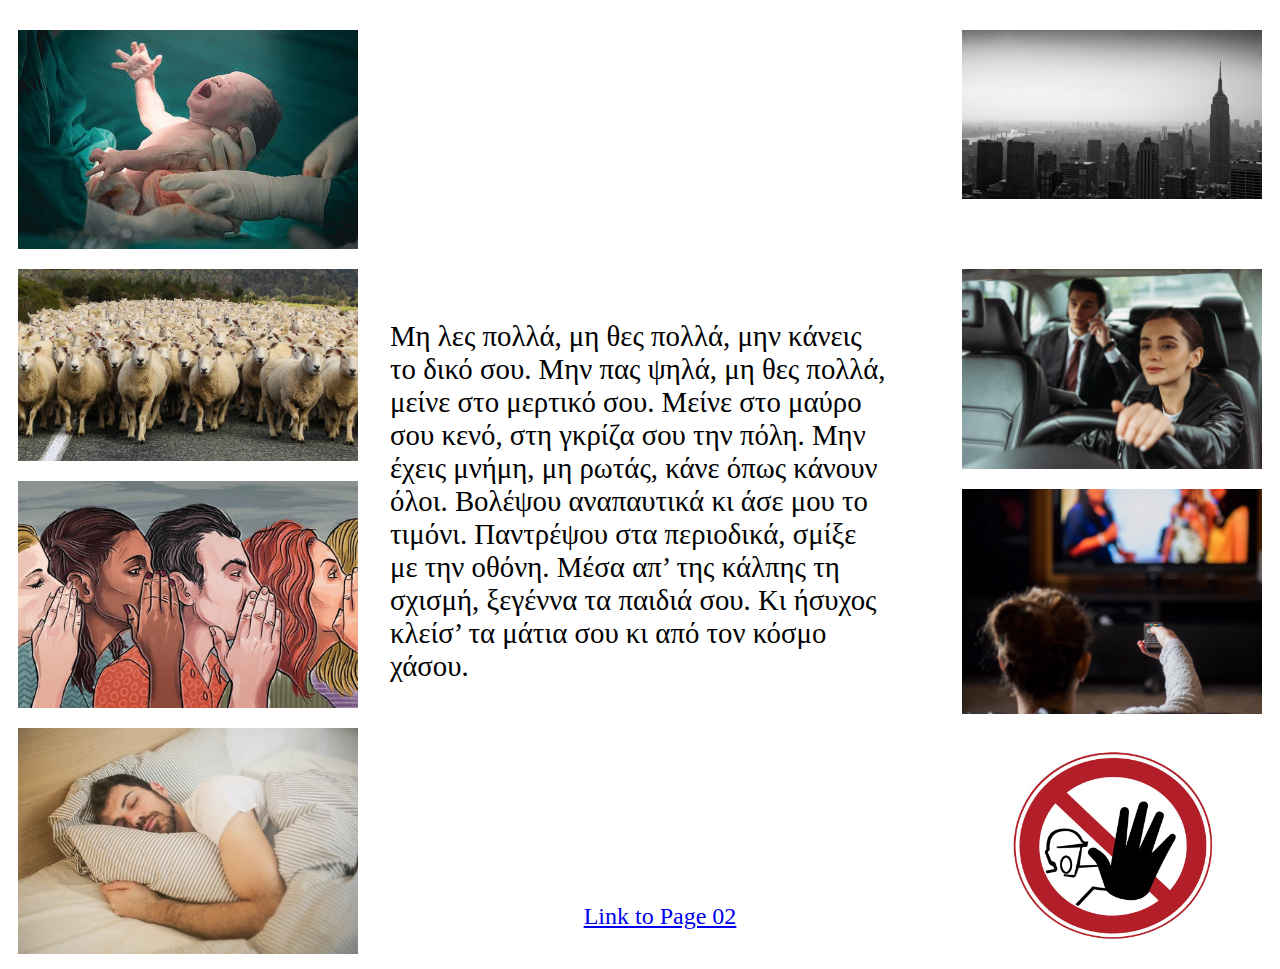
<file: w09-html/index.html>
<!DOCTYPE html>
  <html lang="en" dir="ltr">
    <head>
      <meta charset="utf-8">
      <title></title>
      <link rel="stylesheet" href="style2.css">
    </head>
    <body>
      <img class="left" src="birth.jpeg" alt = "Colorful Image">
      <img class="right" src="grey city.jpeg" alt = "Colorful Image">
        <img class="left" src="herd of sheep.jpeg" alt = "Colorful Image">
          <img class="right" src="taxi.jpeg" alt = "Colorful Image">
            <img class="left" src="gossip.jpeg" alt = "Colorful Image">
              <img class="right" src="tv.png" alt = "Colorful Image">
                <img class="left" src="sleep.jpeg" alt = "Colorful Image">
                <img class = "right" src="no.jpeg" alt = "Colorful Image">
                

      <p>
        Μη λες πολλά, μη θες πολλά, μην κάνεις το δικό σου.
      Μην πας ψηλά, μη θες πολλά, μείνε στο μερτικό σου.
      Μείνε στο μαύρο σου κενό, στη γκρίζα σου την πόλη.
      Μην έχεις μνήμη, μη ρωτάς, κάνε όπως κάνουν όλοι.
      Βολέψου αναπαυτικά κι άσε μου το τιμόνι.
      Παντρέψου στα περιοδικά, σμίξε με την οθόνη.
      Μέσα απ’ της κάλπης τη σχισμή, ξεγέννα τα παιδιά σου.
      Κι ήσυχος κλείσ’ τα μάτια σου κι από τον κόσμο χάσου.
    </p>


      <a href=index2.html > Link to Page 02 </a>



    </body>
  </html>
</file>
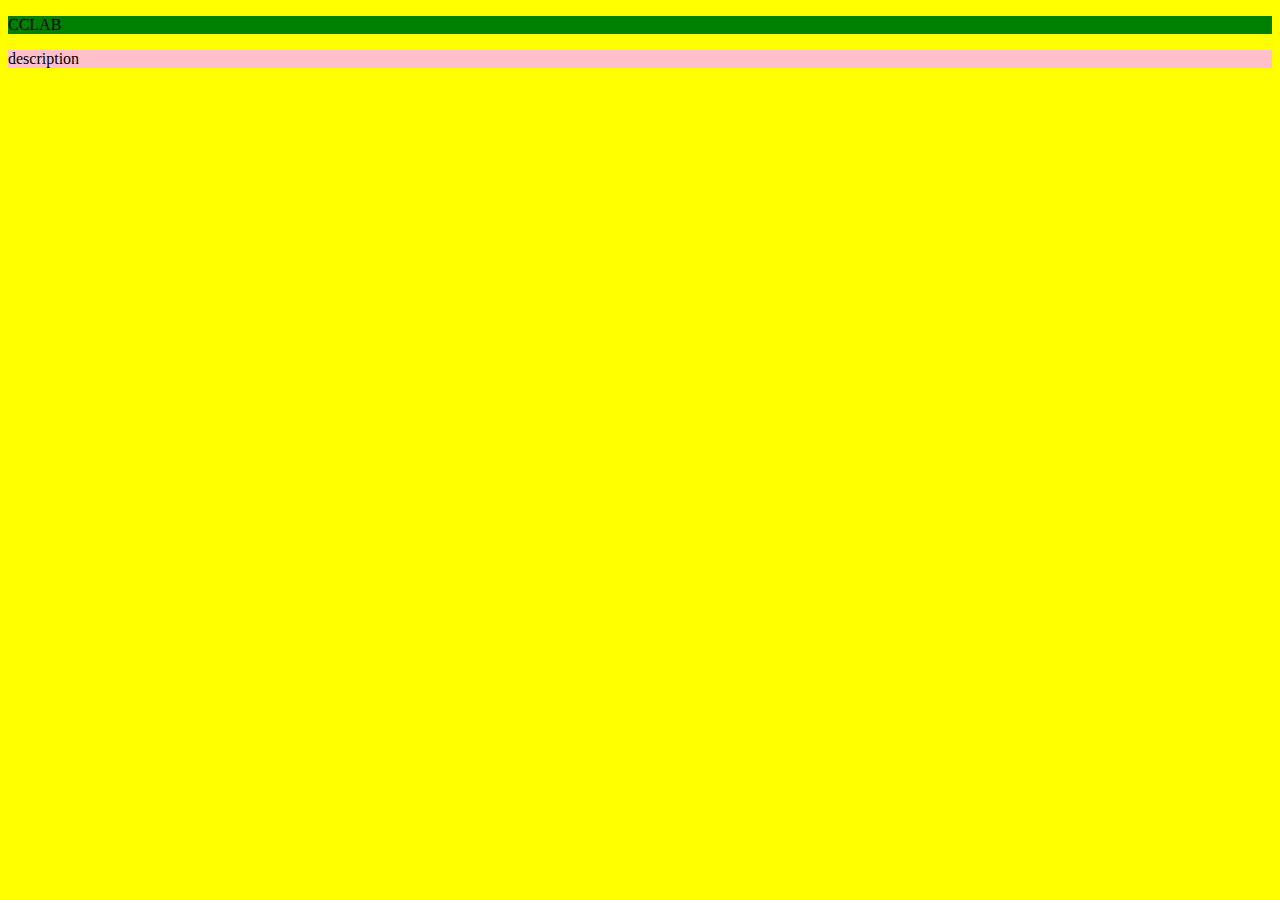
<file: w10-css-position/index.html>
<!DOCTYPE html>
<html lang="en" dir="ltr">
  <head>
    <meta charset="utf-8">
    <title></title>
    <link rel="stylesheet" href="css/style.css">
  </head>
  <body>

    <div class="box">
      <p class="title">CCLAB</p>
      <p class="description">description</p>
    </div>

  </body>
</html>
</file>
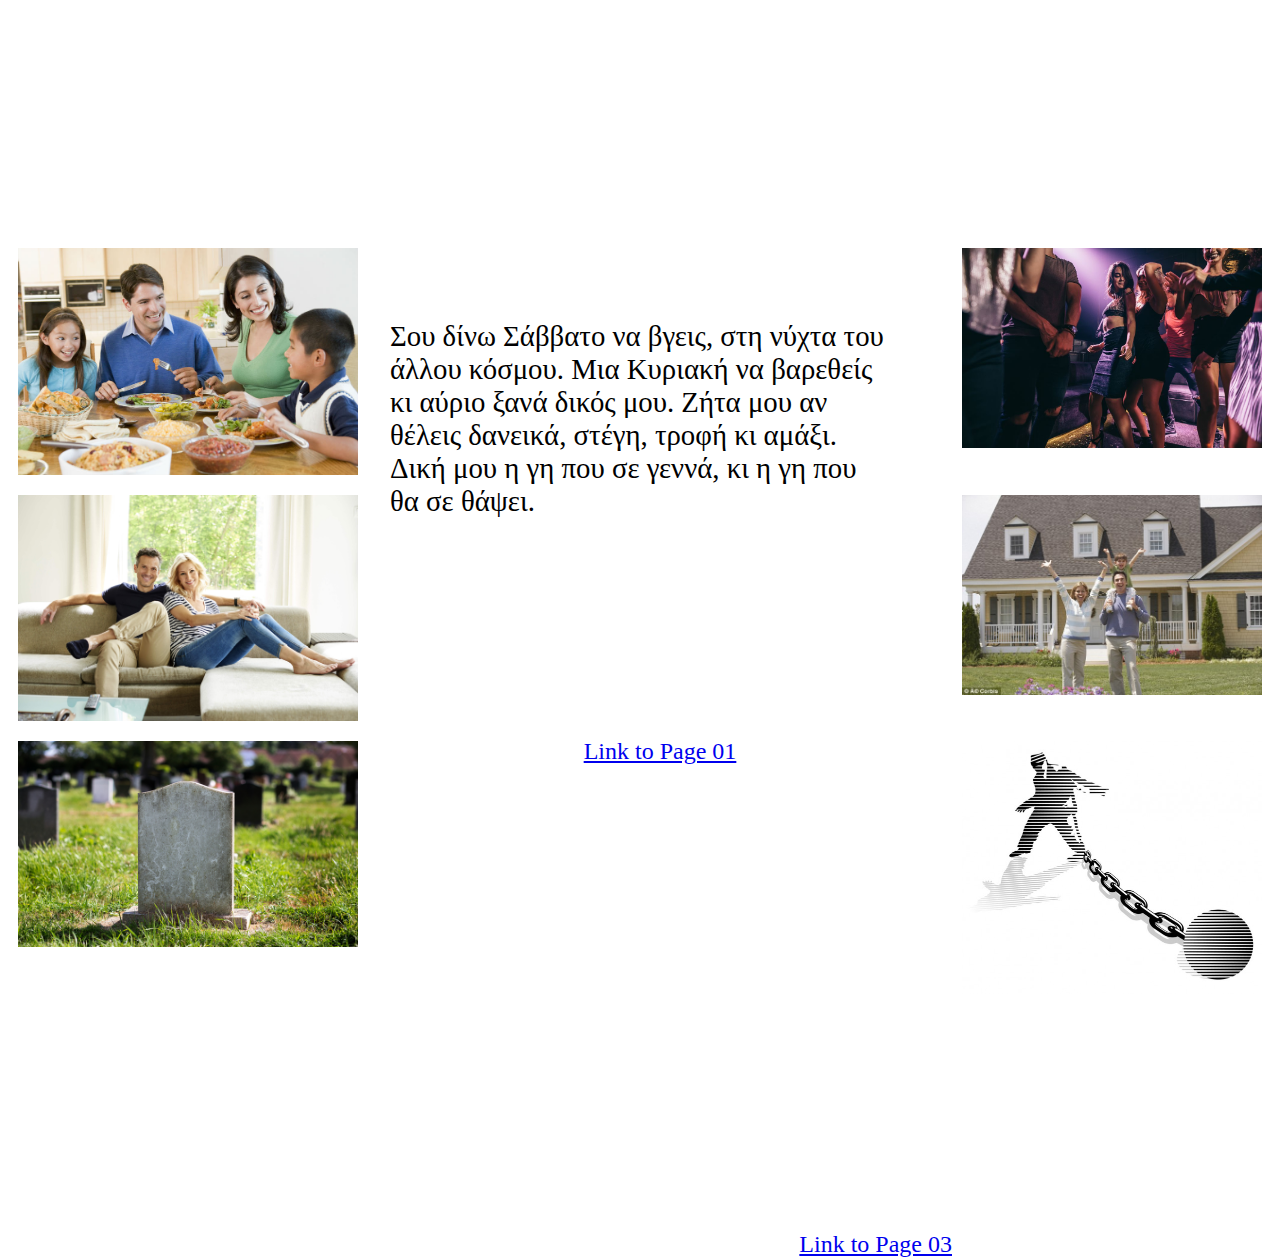
<file: w09-html/index2.html>
<!DOCTYPE html>
<html lang="en" dir="ltr">
  <head>
    <meta charset="utf-8">
    <title></title>
    <link rel="stylesheet" href="style2.css">
  </head>
  <body>


  <p>
    Σου δίνω Σάββατο να βγεις, στη νύχτα του άλλου κόσμου.
    Μια Κυριακή να βαρεθείς κι αύριο ξανά δικός μου.
    Ζήτα μου αν θέλεις δανεικά, στέγη, τροφή κι αμάξι.
    Δική μου η γη που σε γεννά, κι η γη που θα σε θάψει.
</p>

<img class = "left" src="lunch.jpeg" alt = "Colorful Image">
<img class = "right" src="club.jpeg" alt = "Colorful Image">
<img class = "left" src="couple-sofa.jpeg" alt = "Colorful Image">
<img class = "right"src="fam.jpeg" alt = "Colorful Image">
<img class = "left" src="grave.jpeg" alt = "Colorful Image">
<img class = "right" src="dependent.jpeg" alt = "Colorful Image">

  <a href=index1.html > Link to Page 01 </a>
  <a class="right" href=index3.html > Link to Page 03 </a>

  </body>
</html>
</file>
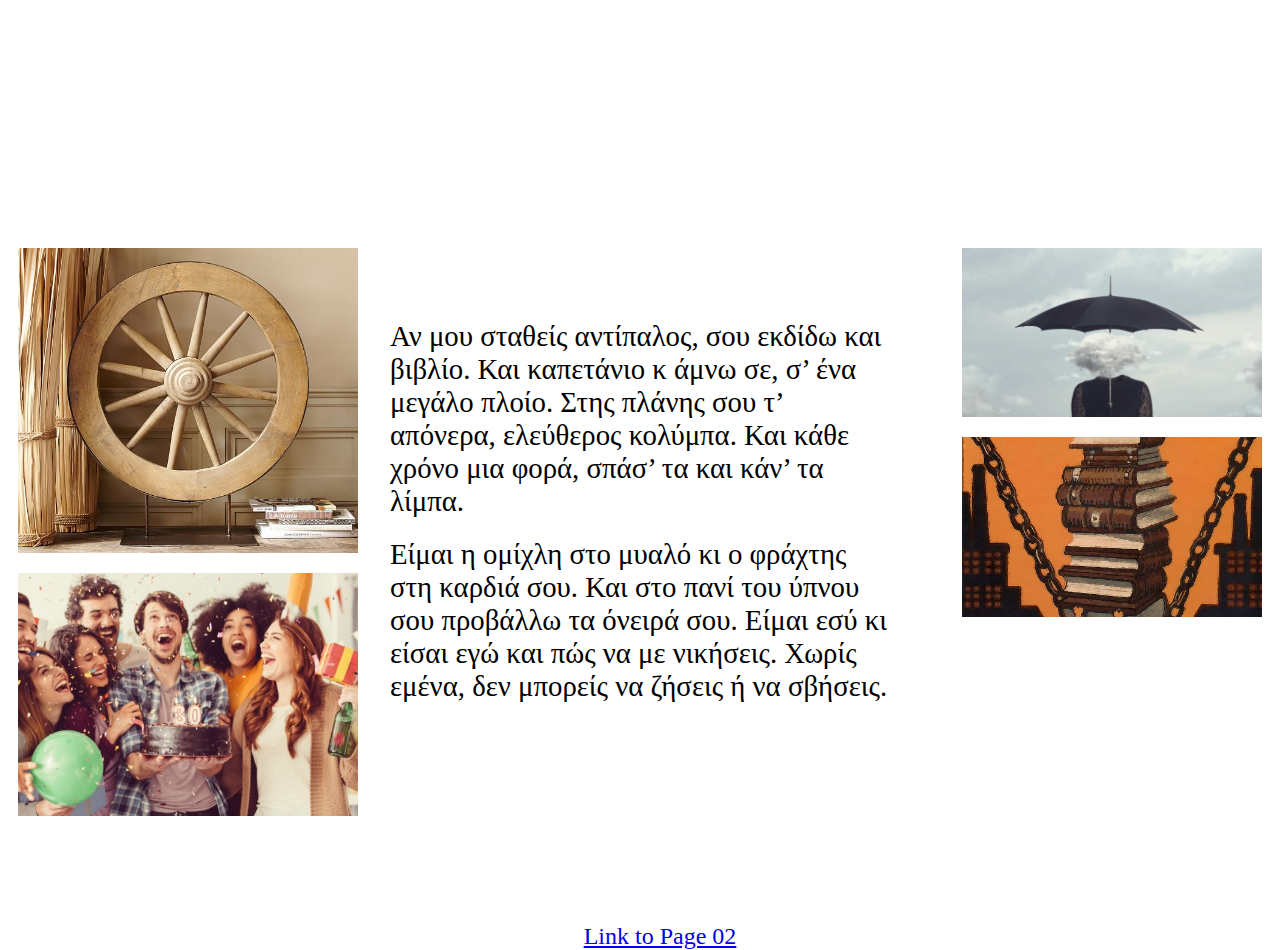
<file: w09-html/index3.html>
<!DOCTYPE html>
<html lang="en" dir="ltr">
  <head>
    <meta charset="utf-8">
    <title></title>
    <link rel="stylesheet" href="style2.css">
  </head>
  <body>
    <p>
        Αν μου σταθείς αντίπαλος, σου εκδίδω και βιβλίο.
        Και καπετάνιο κ άμνω σε, σ’ ένα μεγάλο πλοίο.
        Στης πλάνης σου τ’ απόνερα, ελεύθερος κολύμπα.
        Και κάθε χρόνο μια φορά, σπάσ’ τα και κάν’ τα λίμπα.
    </p>

    <img class="left" width = 500px src="wheel.jpeg" alt = "Colorful Image">
    <img class ="right" src="misty.jpeg" alt = "Colorful Image">
<img class = "right" src="books.jpeg" alt = "Colorful Image">
<img class = "left" src="birthday.jpeg" alt = "Colorful Image">


    <p>
        Είμαι η ομίχλη στο μυαλό κι ο φράχτης στη καρδιά σου.
        Και στο πανί του ύπνου σου προβάλλω τα όνειρά σου.
        Είμαι εσύ κι είσαι εγώ και πώς να με νικήσεις.
        Χωρίς εμένα, δεν μπορείς να ζήσεις ή να σβήσεις.
      </p>


  <a href=index2.html > Link to Page 02 </a>
  </body>
</html>
</file>
<file: w09-html/style2.css>
p {


  color: black;

  font-size: 1.8em;

  width: 500px;
    border: 5px
    padding: 50px;
    margin: 20px;
    margin-top: 2000;
    margin-bottom: 100;
    margin-left: auto;
    margin-right: auto;
    position: relative;
    top: 300px;




}

a
{
  font-size: 1.5em;

  text-align: justify;
  text-align-last: center;
  display: block;
  position: relative;
  top: 500px;
}

a.right{
  float:right;

}
img.right {
  width: 300px;
  clear: right;
  margin: 10px;

    float:right;
}

img.left {
  width: 340px;
  clear: left;
  margin: 10px;

    float:left;
}
</file>
<file: w10-css-position/css/style.css>
html {
  height:100px

}
body,p{

  background-color: yellow;
}
margin: 0;
.box {
  background-color:gray;
  width :200px;
  height :180px;
  border-width: 3px;
  border-color : red;
  border-style: dotted;

  margin:50px;
  padding: 200px

}

.special-box {
  background-color: pink;

  position:absolute
  right;200px;
  top:150px;

  width:200px;
  height;180px;

  margin:50px;
  padding:20px;
  
}
.title {
  background-color: green;

}

.description {
  background-color:pink;
}
</file>
